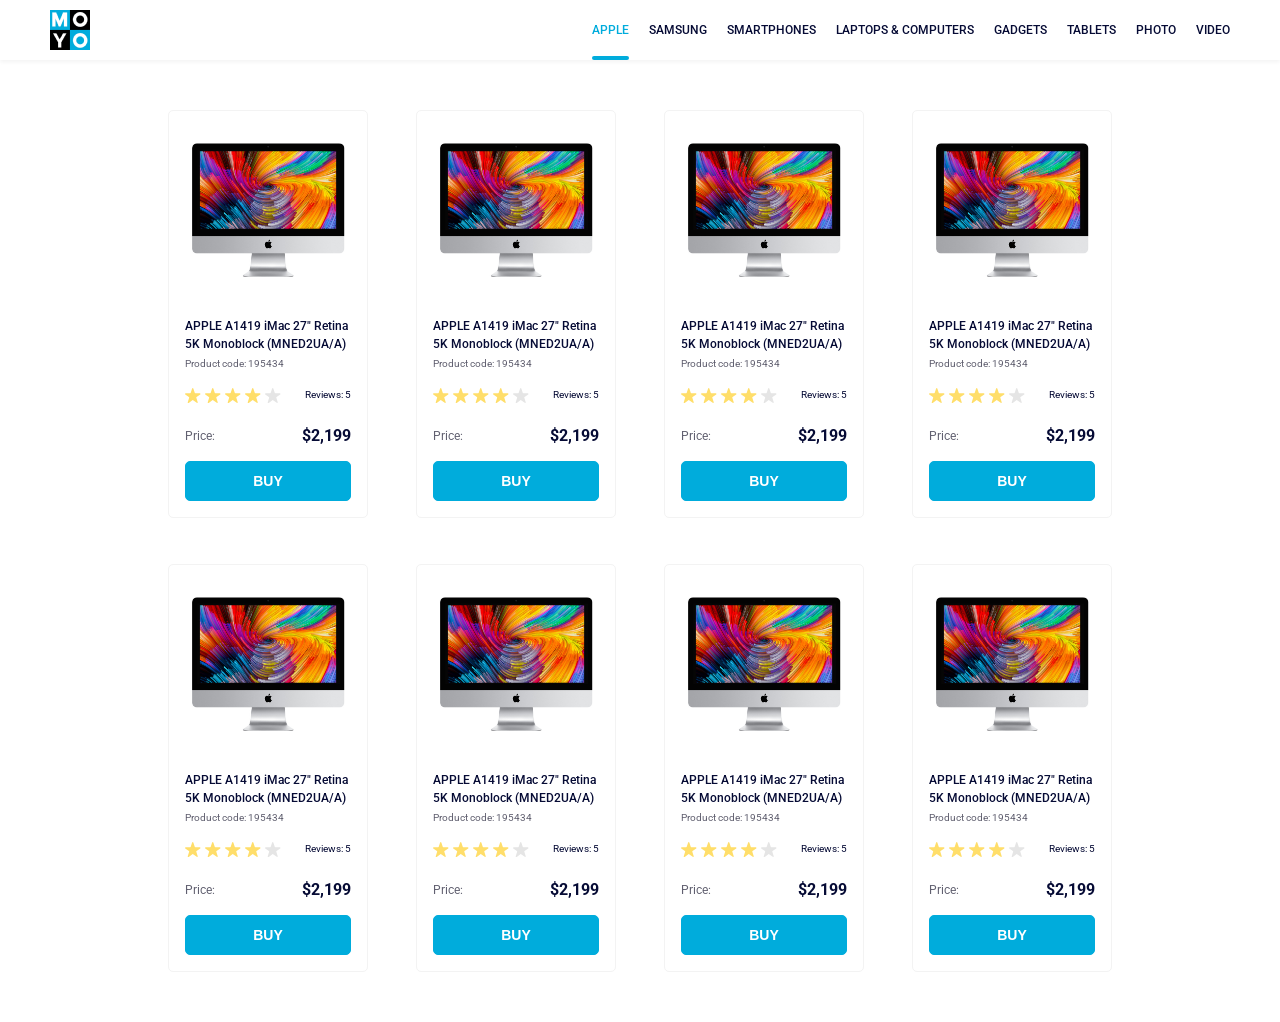
<file: index.html>
<!doctype html><html lang="en"><head><meta charset="utf-8"><meta name="viewport" content="width=device-width, initial-scale=1.0"><title>Catalog</title><link rel="preconnect" href="https://fonts.gstatic.com"><link href="https://fonts.googleapis.com/css2?family=Roboto:wght@400;500;700&display=swap" rel="stylesheet"><link rel="stylesheet" href="index.a42244b2.css"></head><body>  <header class="header"> <a href="#" class="header__logo"> <img src="logo.eddae0ff.png" alt="MOYO LOGO" class="header__logo-img"> </a> <nav class="nav"> <ul class="nav__list"> <li class="nav__item"> <a href="#" class="is-active nav__link"> Apple </a> </li> <li class="nav__item"> <a href="#" class="nav__link"> Samsung </a> </li> <li class="nav__item"> <a href="#" class="nav__link"> Smartphones </a> </li> <li class="nav__item"> <a href="#" class="nav__link" data-qa="nav-hover"> Laptops & Computers </a> </li> <li class="nav__item"> <a href="#" class="nav__link"> Gadgets </a> </li> <li class="nav__item"> <a href="#" class="nav__link"> Tablets </a> </li> <li class="nav__item"> <a href="#" class="nav__link"> Photo </a> </li> <li class="nav__item"> <a href="#" class="nav__link"> Video </a> </li> </ul> </nav> </header>   <main class="catalog"> <div class="card" data-qa="card"> <div class="card__image-wrapper"> <img class="card__image" src="imac.202c52ff.jpeg" alt="iMac 27 Retina 5K"> </div> <div class="card__content"> <h2 class="card__title"> APPLE A1419 iMac 27" Retina 5K Monoblock (MNED2UA/A) </h2> </div> <span class="card__code">Product code: 195434</span> <div class="card__reviews"> <div class="card__stars"> <span class="card__star card__star--active"></span> <span class="card__star card__star--active"></span> <span class="card__star card__star--active"></span> <span class="card__star card__star--active"></span> <span class="card__star"></span> </div> <span class="card__review-count">Reviews: 5</span> </div> <div class="card__price-container"> <span class="card__price-label">Price:</span> <span class="card__price">$2,199</span> </div> <button class="button button--primary" data-qa="card-hover"> BUY </button> </div> <div class="card" data-qa="card"> <div class="card__image-wrapper"> <img class="card__image" src="imac.202c52ff.jpeg" alt="iMac 27 Retina 5K"> </div> <div class="card__content"> <h2 class="card__title"> APPLE A1419 iMac 27" Retina 5K Monoblock (MNED2UA/A) </h2> </div> <span class="card__code">Product code: 195434</span> <div class="card__reviews"> <div class="card__stars"> <span class="card__star card__star--active"></span> <span class="card__star card__star--active"></span> <span class="card__star card__star--active"></span> <span class="card__star card__star--active"></span> <span class="card__star"></span> </div> <span class="card__review-count">Reviews: 5</span> </div> <div class="card__price-container"> <span class="card__price-label">Price:</span> <span class="card__price">$2,199</span> </div> <button class="button button--primary" data-qa="card-hover"> BUY </button> </div> <div class="card" data-qa="card"> <div class="card__image-wrapper"> <img class="card__image" src="imac.202c52ff.jpeg" alt="iMac 27 Retina 5K"> </div> <div class="card__content"> <h2 class="card__title"> APPLE A1419 iMac 27" Retina 5K Monoblock (MNED2UA/A) </h2> </div> <span class="card__code">Product code: 195434</span> <div class="card__reviews"> <div class="card__stars"> <span class="card__star card__star--active"></span> <span class="card__star card__star--active"></span> <span class="card__star card__star--active"></span> <span class="card__star card__star--active"></span> <span class="card__star"></span> </div> <span class="card__review-count">Reviews: 5</span> </div> <div class="card__price-container"> <span class="card__price-label">Price:</span> <span class="card__price">$2,199</span> </div> <button class="button button--primary" data-qa="card-hover"> BUY </button> </div> <div class="card" data-qa="card"> <div class="card__image-wrapper"> <img class="card__image" src="imac.202c52ff.jpeg" alt="iMac 27 Retina 5K"> </div> <div class="card__content"> <h2 class="card__title"> APPLE A1419 iMac 27" Retina 5K Monoblock (MNED2UA/A) </h2> </div> <span class="card__code">Product code: 195434</span> <div class="card__reviews"> <div class="card__stars"> <span class="card__star card__star--active"></span> <span class="card__star card__star--active"></span> <span class="card__star card__star--active"></span> <span class="card__star card__star--active"></span> <span class="card__star"></span> </div> <span class="card__review-count">Reviews: 5</span> </div> <div class="card__price-container"> <span class="card__price-label">Price:</span> <span class="card__price">$2,199</span> </div> <button class="button button--primary" data-qa="card-hover"> BUY </button> </div> <div class="card" data-qa="card"> <div class="card__image-wrapper"> <img class="card__image" src="imac.202c52ff.jpeg" alt="iMac 27 Retina 5K"> </div> <div class="card__content"> <h2 class="card__title"> APPLE A1419 iMac 27" Retina 5K Monoblock (MNED2UA/A) </h2> </div> <span class="card__code">Product code: 195434</span> <div class="card__reviews"> <div class="card__stars"> <span class="card__star card__star--active"></span> <span class="card__star card__star--active"></span> <span class="card__star card__star--active"></span> <span class="card__star card__star--active"></span> <span class="card__star"></span> </div> <span class="card__review-count">Reviews: 5</span> </div> <div class="card__price-container"> <span class="card__price-label">Price:</span> <span class="card__price">$2,199</span> </div> <button class="button button--primary" data-qa="card-hover"> BUY </button> </div> <div class="card" data-qa="card"> <div class="card__image-wrapper"> <img class="card__image" src="imac.202c52ff.jpeg" alt="iMac 27 Retina 5K"> </div> <div class="card__content"> <h2 class="card__title"> APPLE A1419 iMac 27" Retina 5K Monoblock (MNED2UA/A) </h2> </div> <span class="card__code">Product code: 195434</span> <div class="card__reviews"> <div class="card__stars"> <span class="card__star card__star--active"></span> <span class="card__star card__star--active"></span> <span class="card__star card__star--active"></span> <span class="card__star card__star--active"></span> <span class="card__star"></span> </div> <span class="card__review-count">Reviews: 5</span> </div> <div class="card__price-container"> <span class="card__price-label">Price:</span> <span class="card__price">$2,199</span> </div> <button class="button button--primary" data-qa="card-hover"> BUY </button> </div> <div class="card" data-qa="card"> <div class="card__image-wrapper"> <img class="card__image" src="imac.202c52ff.jpeg" alt="iMac 27 Retina 5K"> </div> <div class="card__content"> <h2 class="card__title"> APPLE A1419 iMac 27" Retina 5K Monoblock (MNED2UA/A) </h2> </div> <span class="card__code">Product code: 195434</span> <div class="card__reviews"> <div class="card__stars"> <span class="card__star card__star--active"></span> <span class="card__star card__star--active"></span> <span class="card__star card__star--active"></span> <span class="card__star card__star--active"></span> <span class="card__star"></span> </div> <span class="card__review-count">Reviews: 5</span> </div> <div class="card__price-container"> <span class="card__price-label">Price:</span> <span class="card__price">$2,199</span> </div> <button class="button button--primary" data-qa="card-hover"> BUY </button> </div> <div class="card" data-qa="card"> <div class="card__image-wrapper"> <img class="card__image" src="imac.202c52ff.jpeg" alt="iMac 27 Retina 5K"> </div> <div class="card__content"> <h2 class="card__title"> APPLE A1419 iMac 27" Retina 5K Monoblock (MNED2UA/A) </h2> </div> <span class="card__code">Product code: 195434</span> <div class="card__reviews"> <div class="card__stars"> <span class="card__star card__star--active"></span> <span class="card__star card__star--active"></span> <span class="card__star card__star--active"></span> <span class="card__star card__star--active"></span> <span class="card__star"></span> </div> <span class="card__review-count">Reviews: 5</span> </div> <div class="card__price-container"> <span class="card__price-label">Price:</span> <span class="card__price">$2,199</span> </div> <button class="button button--primary" data-qa="card-hover"> BUY </button> </div> </main>  </body></html>
</file>
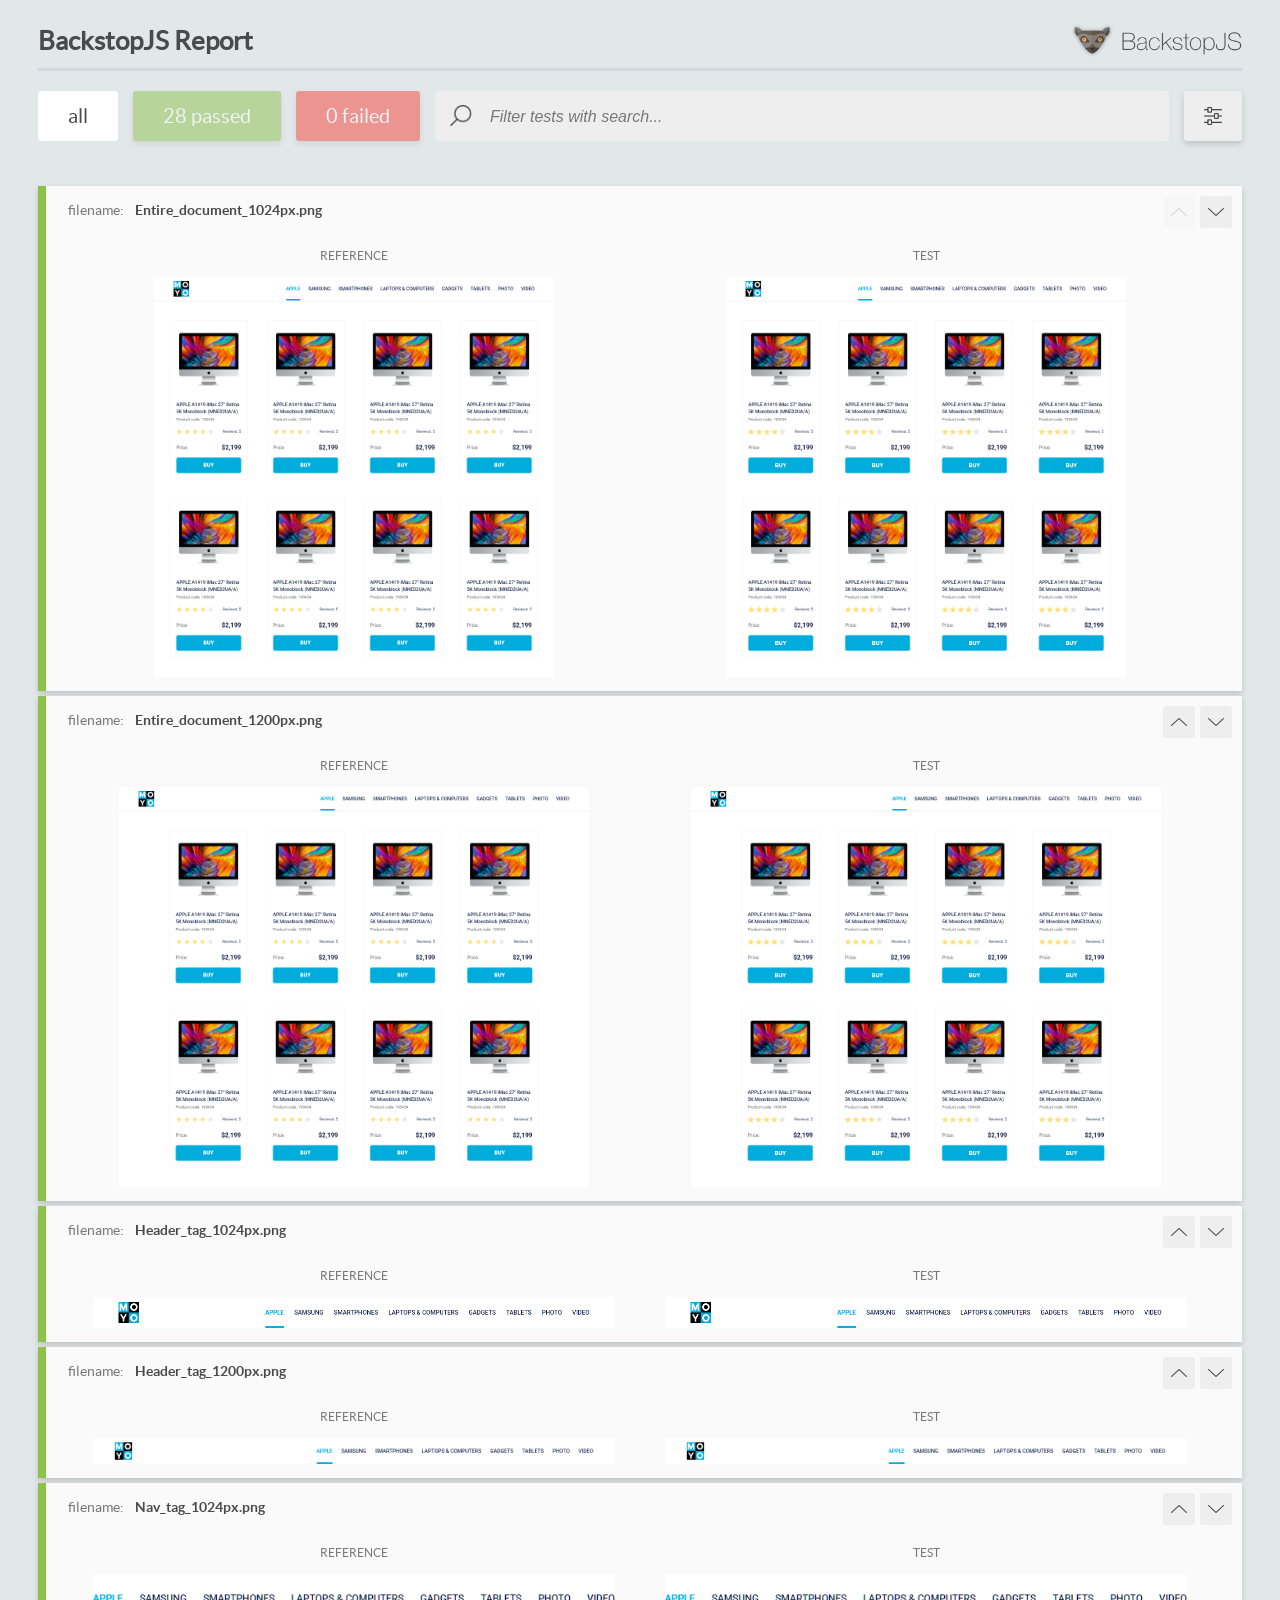
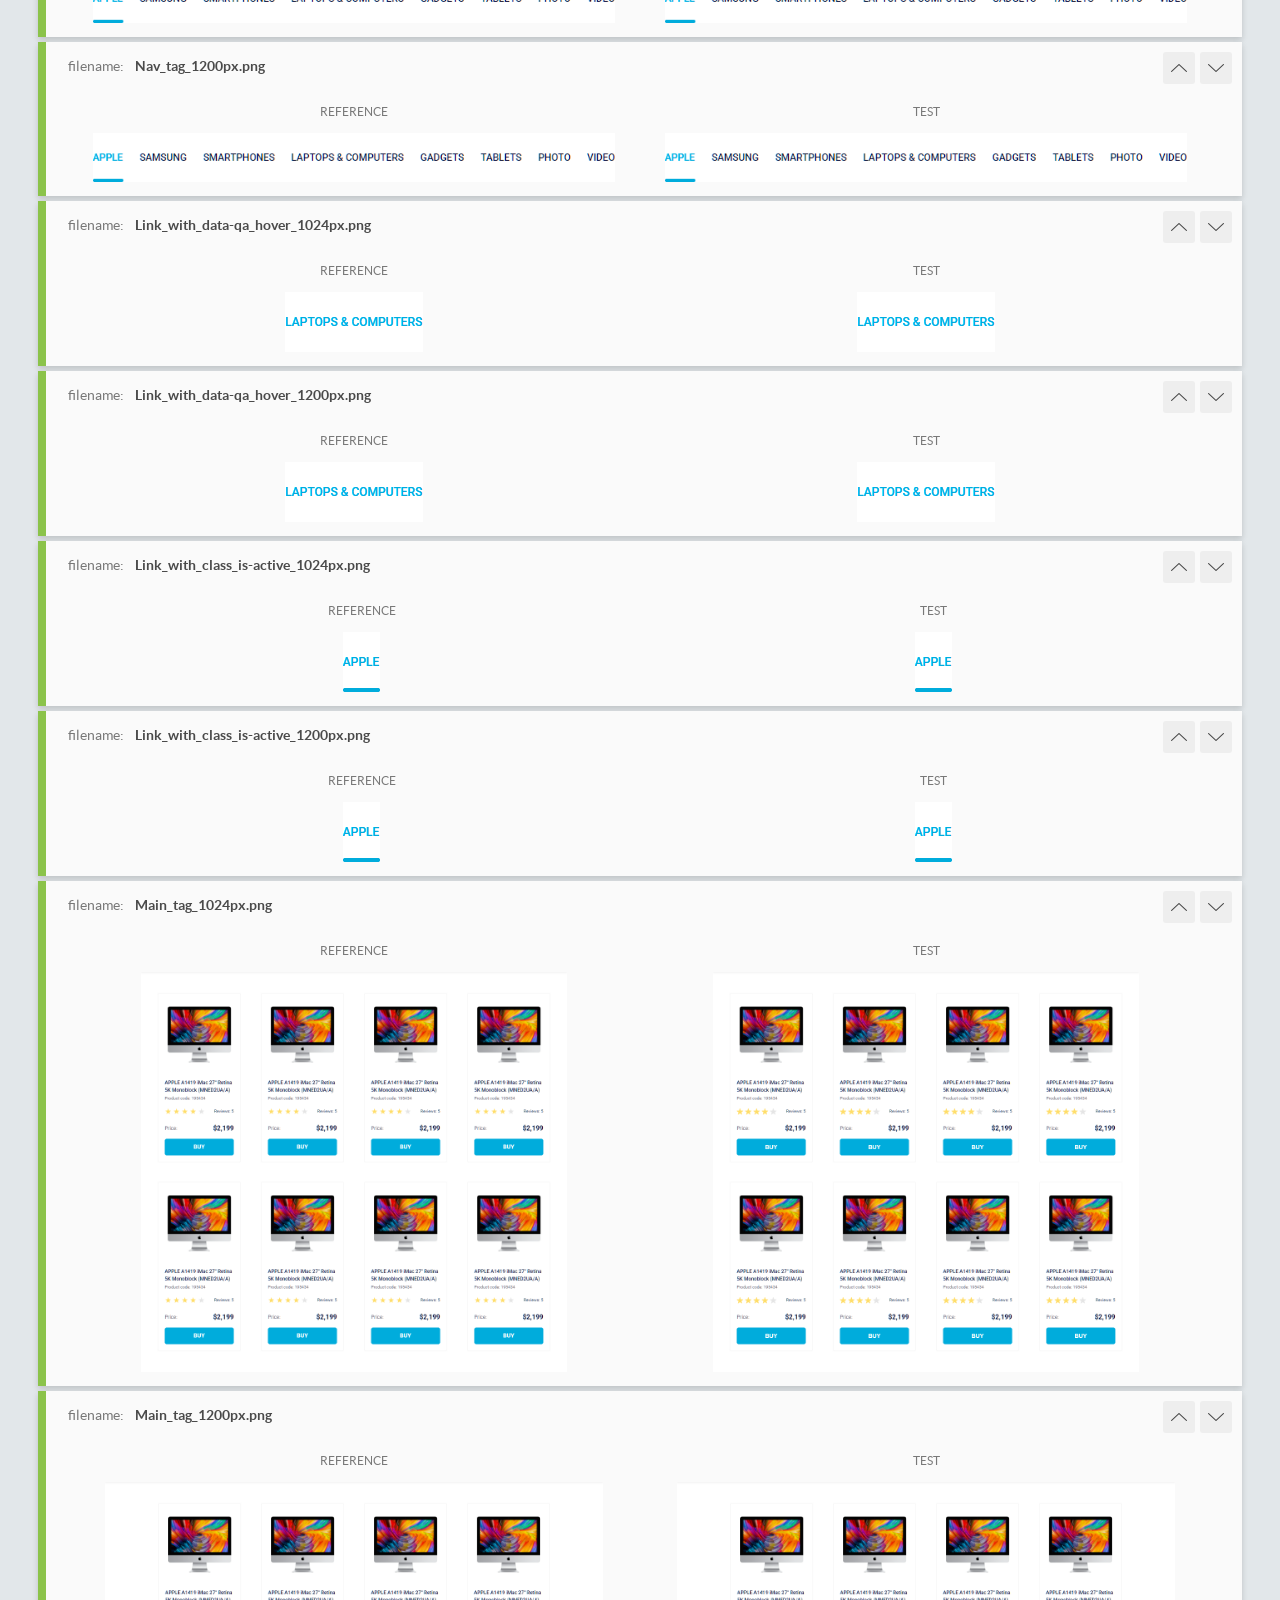
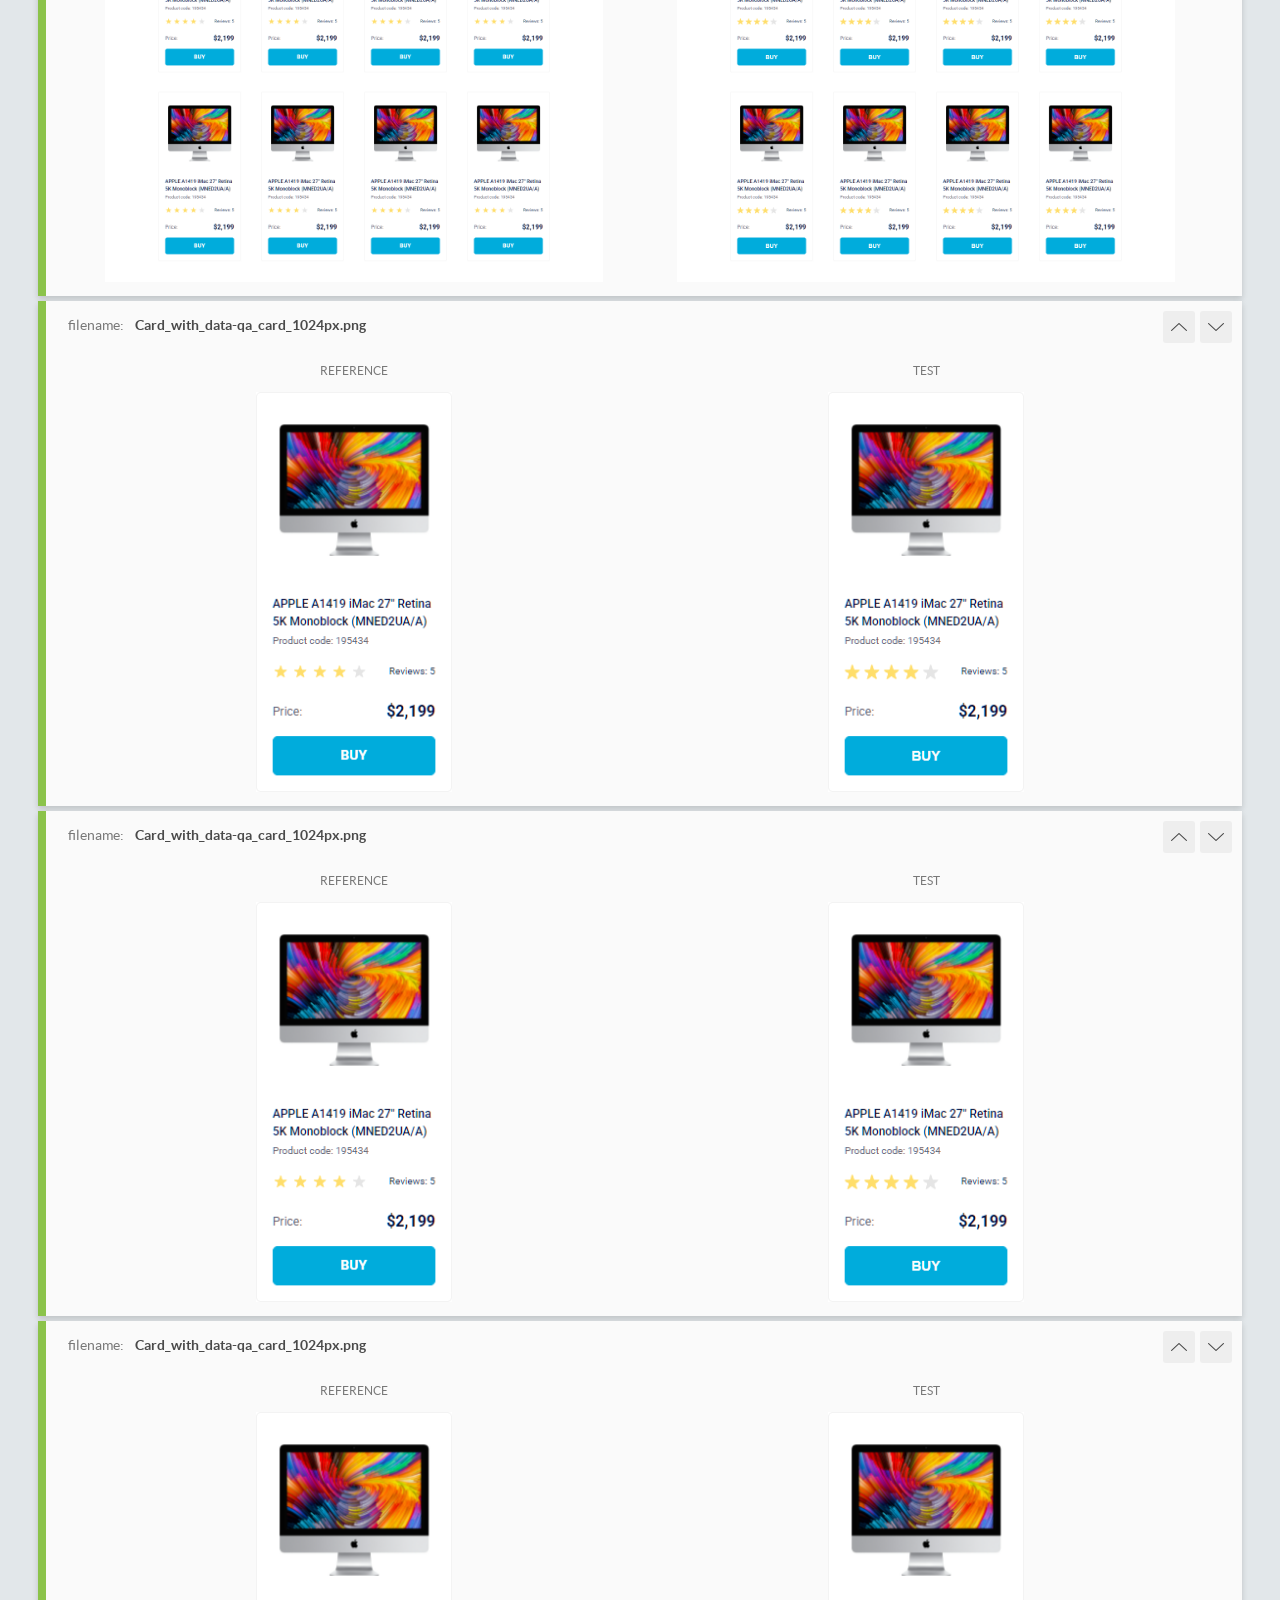
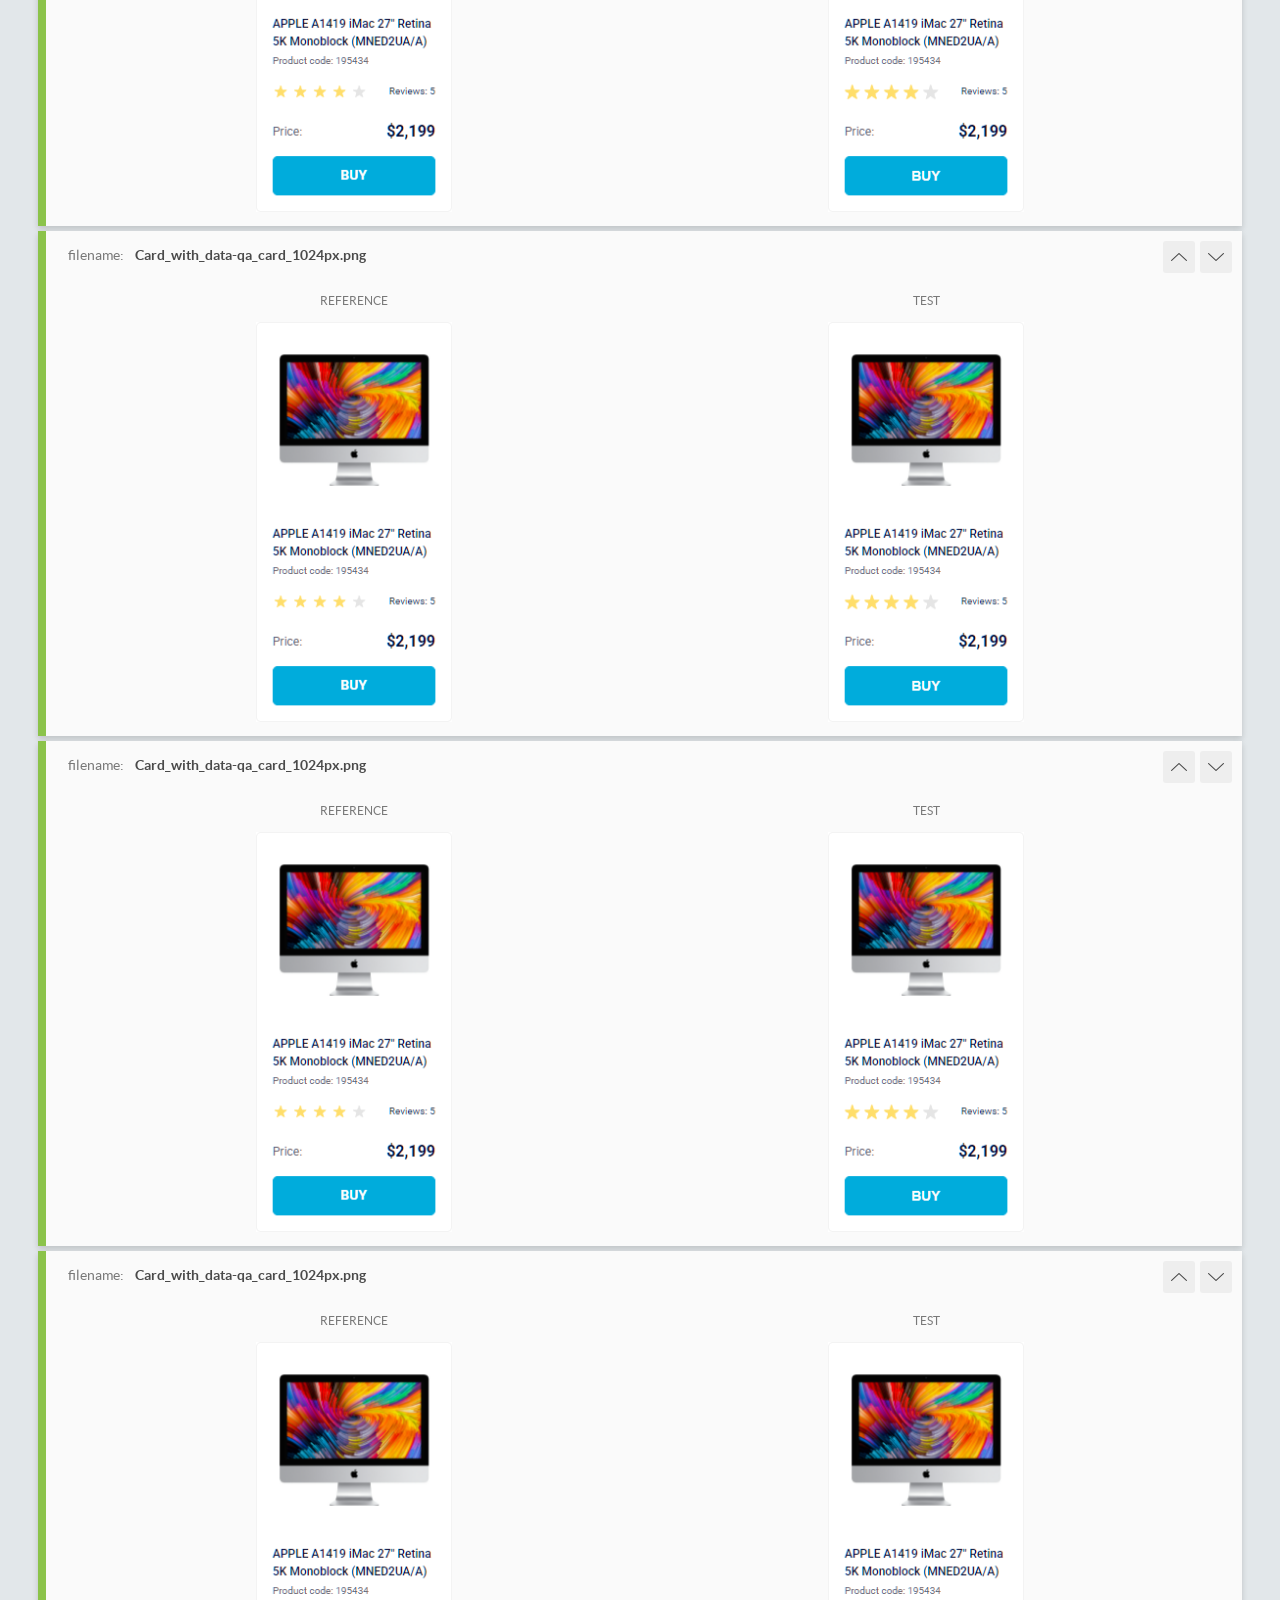
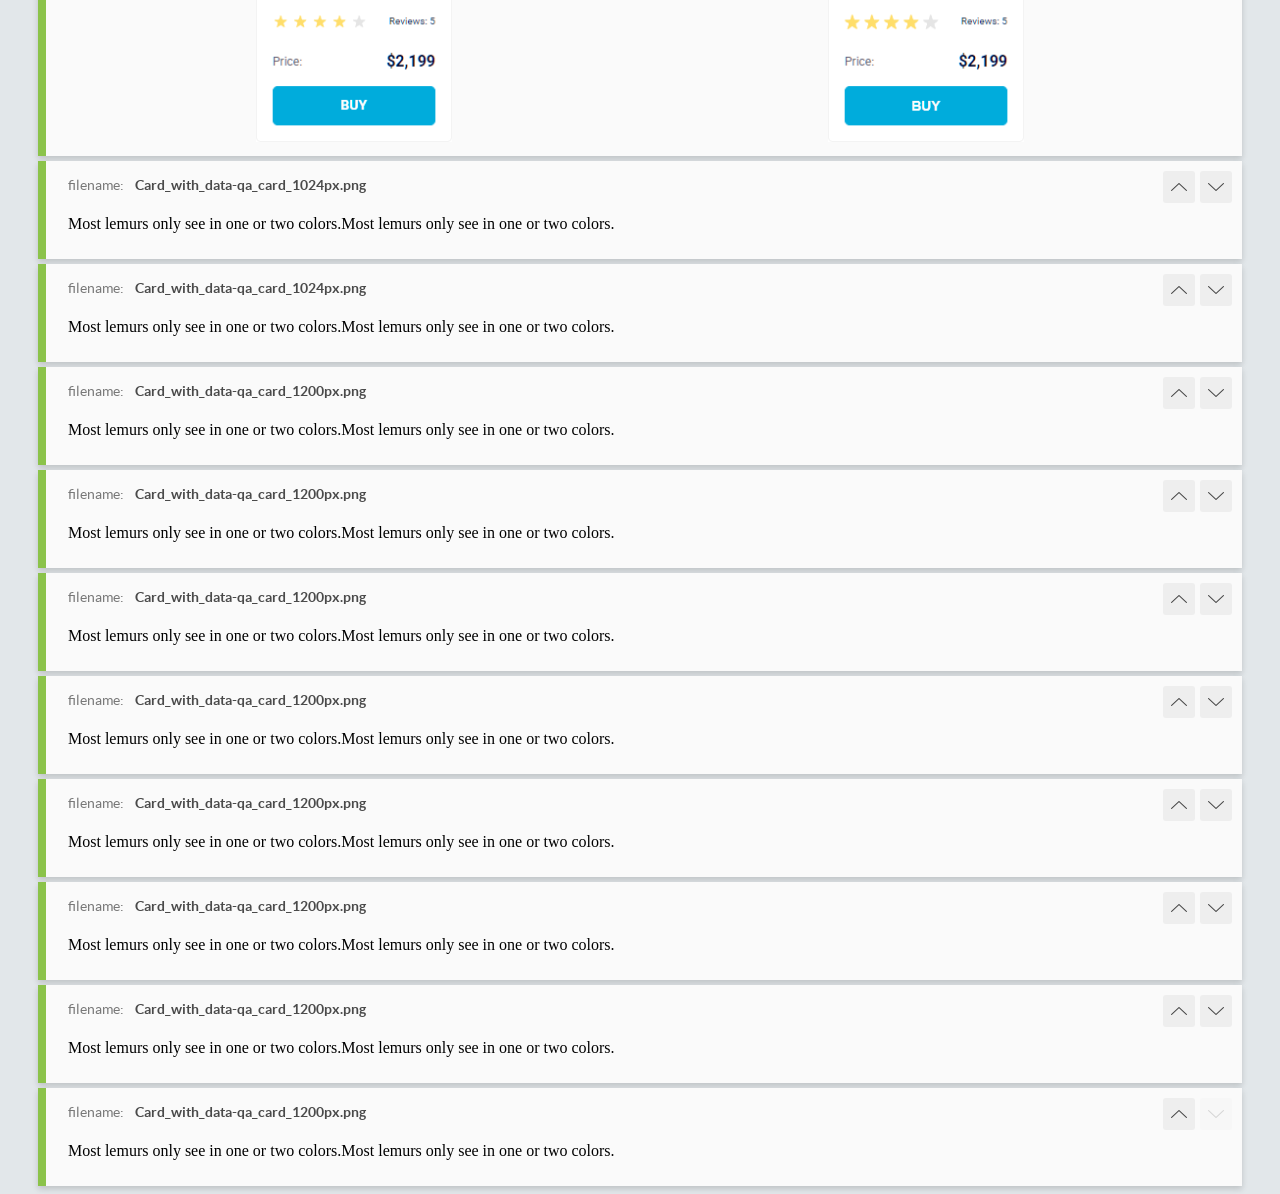
<file: report/html_report/index.html>
<!DOCTYPE html>
<html>
  <head>
    <meta charset="utf-8">
    <!-- Disable Cache -->
    <meta http-equiv="Cache-Control" content="no-cache, no-store, must-revalidate">
    <meta http-equiv="Pragma" content="no-cache">
    <meta http-equiv="Expires" content="0">

    <title>BackstopJS Report</title>

    <style>
      @font-face {
          font-family: 'latoregular';
          src: url('./assets/fonts/lato-regular-webfont.woff2') format('woff2'),
              url('./assets/fonts/lato-regular-webfont.woff') format('woff');
          font-weight: 400;
          font-style: normal;
      }
      @font-face {
          font-family: 'latobold';
          src: url('./assets/fonts/lato-bold-webfont.woff2') format('woff2'),
              url('./assets/fonts/lato-bold-webfont.woff') format('woff');
          font-weight: 700;
          font-style: normal;
      }

      .ReactModal__Body--open {
          overflow: hidden;
      }
      .ReactModal__Body--open .header {
        display: none;
      }

    </style>
  </head>
  <body style="background-color: #E2E7EA">
    <div id="root">

    </div>
    <script>
      function report (report) { // eslint-disable-line no-unused-vars
        window.tests = report;
      }
    </script>
    <script src="config.js"></script>
    <script src="index_bundle.js"></script>
  </body>
</html>
</file>
<file: index.a42244b2.css>
:root{--font-size:12px;--border-color:#f3f3f3;--used-color:#00acdc;--norm-color:#060b35;--title-hover-color:#34568b;--color-code:#616070;--white-color:#fff;--header-width:40px;--header-height:40px;--card-width:200px;--card-border-radius:5px;--transition-duration:.3s}.header{background-color:var(--white-color);justify-content:space-between;align-items:center;height:60px;padding:0 50px;display:flex;box-shadow:0 2px 4px #0000000d}.header__logo{display:block}.header__logo-img{width:var(--header-width);height:var(--header-height);display:block}.nav__list{gap:20px;margin:0;padding:0;list-style:none;display:flex}.nav__link{color:var(--norm-color);text-transform:uppercase;transition:color var(--transition-duration);font-size:12px;font-weight:500;line-height:60px;text-decoration:none;display:block;position:relative}.nav__link:hover,.nav__link.is-active{color:var(--used-color)}.nav__link.is-active:after{content:"";background-color:var(--used-color);border-radius:8px;width:100%;height:4px;position:absolute;bottom:0;left:0}.catalog{grid-template-columns:repeat(1,var(--card-width));justify-content:center;gap:46px 48px;padding:50px 40px;display:grid}@media (width>=488px){.catalog{grid-template-columns:repeat(2,var(--card-width))}}@media (width>=768px){.catalog{grid-template-columns:repeat(3,var(--card-width))}}@media (width>=1024px){.catalog{grid-template-columns:repeat(4,var(--card-width))}}.card{z-index:1;width:var(--card-width);border:1px solid var(--border-color);border-radius:var(--card-border-radius);background-color:var(--white-color);transition:transform var(--transition-duration);padding:32px 16px 16px;font-family:Roboto,sans-serif;position:relative}.card__image-wrapper{justify-content:center;margin-bottom:40px;display:flex}.card__image{-o-object-fit:contain;object-fit:contain;width:160px;height:134px;display:block}.card__title{color:var(--norm-color);transition:color var(--transition-duration);margin:0 0 4px;font-size:12px;font-weight:500;line-height:18px}.card:hover{z-index:2;transform:scale(1.2)}.card:hover .card__title{color:var(--title-hover-color)}.card__code{color:var(--color-code);margin-bottom:16px;font-size:10px;font-weight:400;line-height:14px;display:block}.card__reviews{justify-content:space-between;align-items:center;margin-bottom:24px;display:flex}.card__stars{align-items:center;gap:4px;display:flex}.card__star{background-image:url(star.822d561e.svg);background-position:50%;background-repeat:no-repeat;background-size:contain;width:16px;height:16px}.card__star--active{background-image:url(star-active.edda4c43.svg)}.card__review-count{color:var(--norm-color);font-size:10px;font-weight:400;line-height:14px}.card__price-container{justify-content:space-between;align-items:center;margin-bottom:16px;display:flex}.card__price-label{color:var(--color-code);font-size:12px;font-weight:400;line-height:18px}.card__price{color:var(--norm-color);font-size:16px;font-weight:700;line-height:18px}.button{border:1px solid var(--used-color);background-color:var(--used-color);color:var(--white-color);text-transform:uppercase;cursor:pointer;transition:background-color var(--transition-duration),color var(--transition-duration);border-radius:5px;justify-content:center;align-items:center;width:100%;height:40px;font-size:14px;font-weight:700;line-height:16px;text-decoration:none;display:flex}.button:hover{background-color:var(--white-color);color:var(--used-color)}*{box-sizing:border-box}body{margin:0;font-family:Roboto,sans-serif}
/*# sourceMappingURL=index.a42244b2.css.map */
</file>
